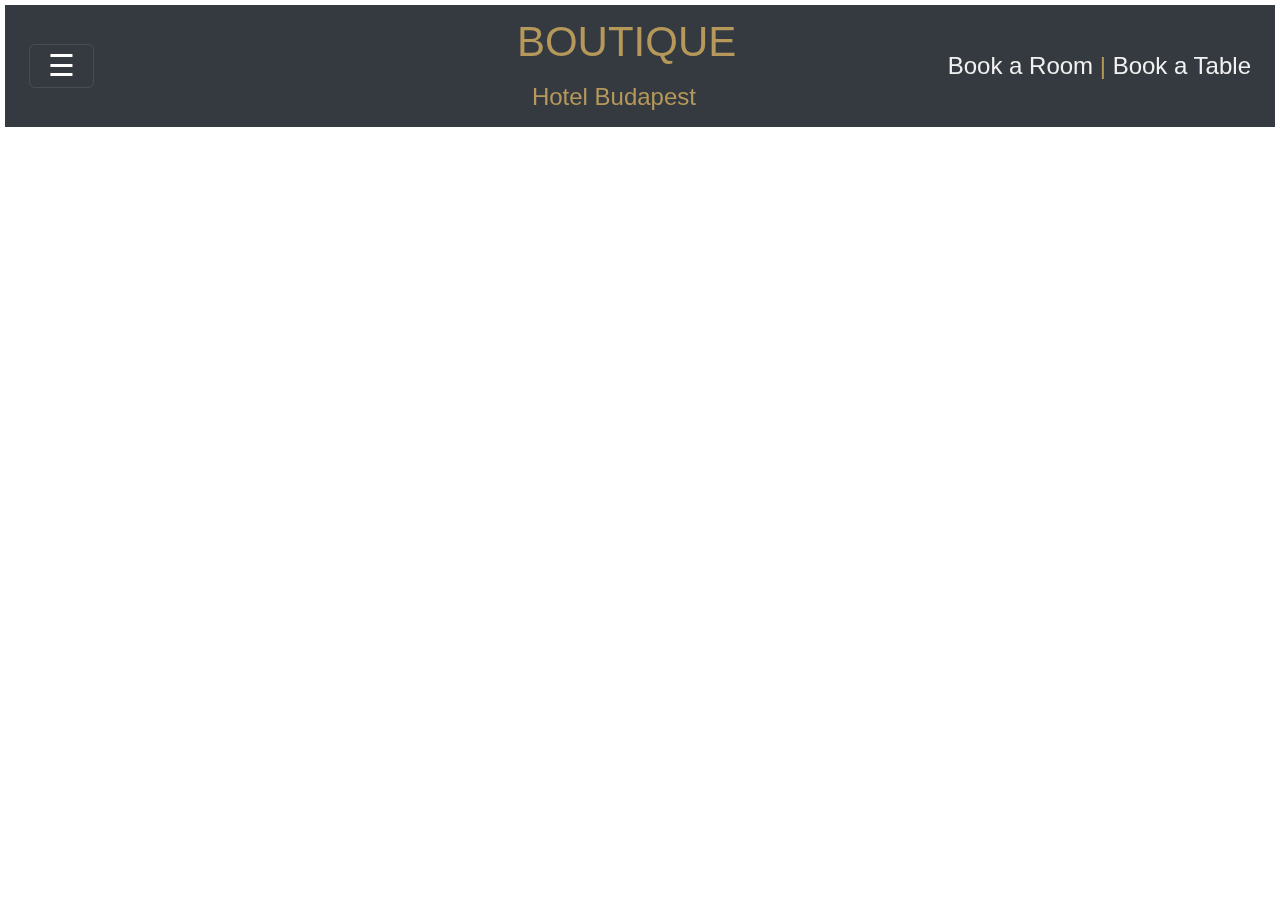
<file: index.html>
<!DOCTYPE html>
<html lang="en" dir="ltr">
  <head>
    <meta charset="utf-8">
    <meta name="viewport" content="width=device-width, initial-scale=1">
    <link rel="stylesheet" href="https://maxcdn.bootstrapcdn.com/bootstrap/4.0.0/css/bootstrap.min.css" integrity="sha384-Gn5384xqQ1aoWXA+058RXPxPg6fy4IWvTNh0E263XmFcJlSAwiGgFAW/dAiS6JXm" crossorigin="anonymous">
    <link rel="stylesheet" href="css/ind.css">
    <title></title>
  </head>
  <body>
  <video src="https://assets.mixkit.co/videos/preview/mixkit-quiet-evening-at-a-hotel-27640-large.mp4" autoplay loop playsinline muted></video>
  <div class="pos-f-t content">
    <div class="collapse bg bg-dark" id="navbarToggleExternalContent">
      <div class="p-4">
        <ul class="navbar-nav mr-auto" style="text-align:center;">
          <li class="nav-item">
            <a class="nav-link" href="index.html">HOME<span class="sr-only">(current)</span></a>
          </li>
          <li class="nav-item">
            <a class="nav-link" href="dining.html">DINING</a>
          </li>
          <li class="nav-item">
            <a class="nav-link" href="rooms.html">ROOMS</a>
          </li>
          <li class="nav-item">
            <a class="nav-link" href="spa.html">SPA</a>
          </li>
          <li class="nav-item">
            <a class="nav-link" href="services.html">SERVICES</a>
          </li>
          <li class="nav-item">
            <a class="nav-link" href="contact.html">CONTACT US</a>
          </li>
        </ul>
      </div>
    </div>
    <nav class="navbar navbar-dark bg bg-dark">
      <button class="navbar-toggler" style="color:white;" type="button" data-toggle="collapse" data-target="#navbarToggleExternalContent" aria-controls="navbarToggleExternalContent" aria-expanded="false" aria-label="Toggle navigation">
        <span>&#9776;</span>
      </button><br>
      <span style="color:#b5985a;"><h3>BOUTIQUE</h3> <h7 style="padding-left:15px;">Hotel Budapest</h7></span><h7><a href="rooms.html">Book a Room </a> | <a href="dining.html">Book a Table</a> </h7>
    </nav>

    <div class="intro">
	
      <p id="para">Boutique Hotel Budapest is a lovely hotel, in the heart of Budapest, within the triangle formed by the bustling pedestrian shopping street Vaci utca, the fascinating Central Market Hall and the Liberty Bridge.</p>
    </div>


    </div>
</div>



  <script src="https://code.jquery.com/jquery-3.2.1.slim.min.js" integrity="sha384-KJ3o2DKtIkvYIK3UENzmM7KCkRr/rE9/Qpg6aAZGJwFDMVNA/GpGFF93hXpG5KkN" crossorigin="anonymous"></script>
  <script src="https://cdnjs.cloudflare.com/ajax/libs/popper.js/1.12.9/umd/popper.min.js" integrity="sha384-ApNbgh9B+Y1QKtv3Rn7W3mgPxhU9K/ScQsAP7hUibX39j7fakFPskvXusvfa0b4Q" crossorigin="anonymous"></script>
  <script src="https://maxcdn.bootstrapcdn.com/bootstrap/4.0.0/js/bootstrap.min.js" integrity="sha384-JZR6Spejh4U02d8jOt6vLEHfe/JQGiRRSQQxSfFWpi1MquVdAyjUar5+76PVCmYl" crossorigin="anonymous"></script>
  </body>
</html>
</file>
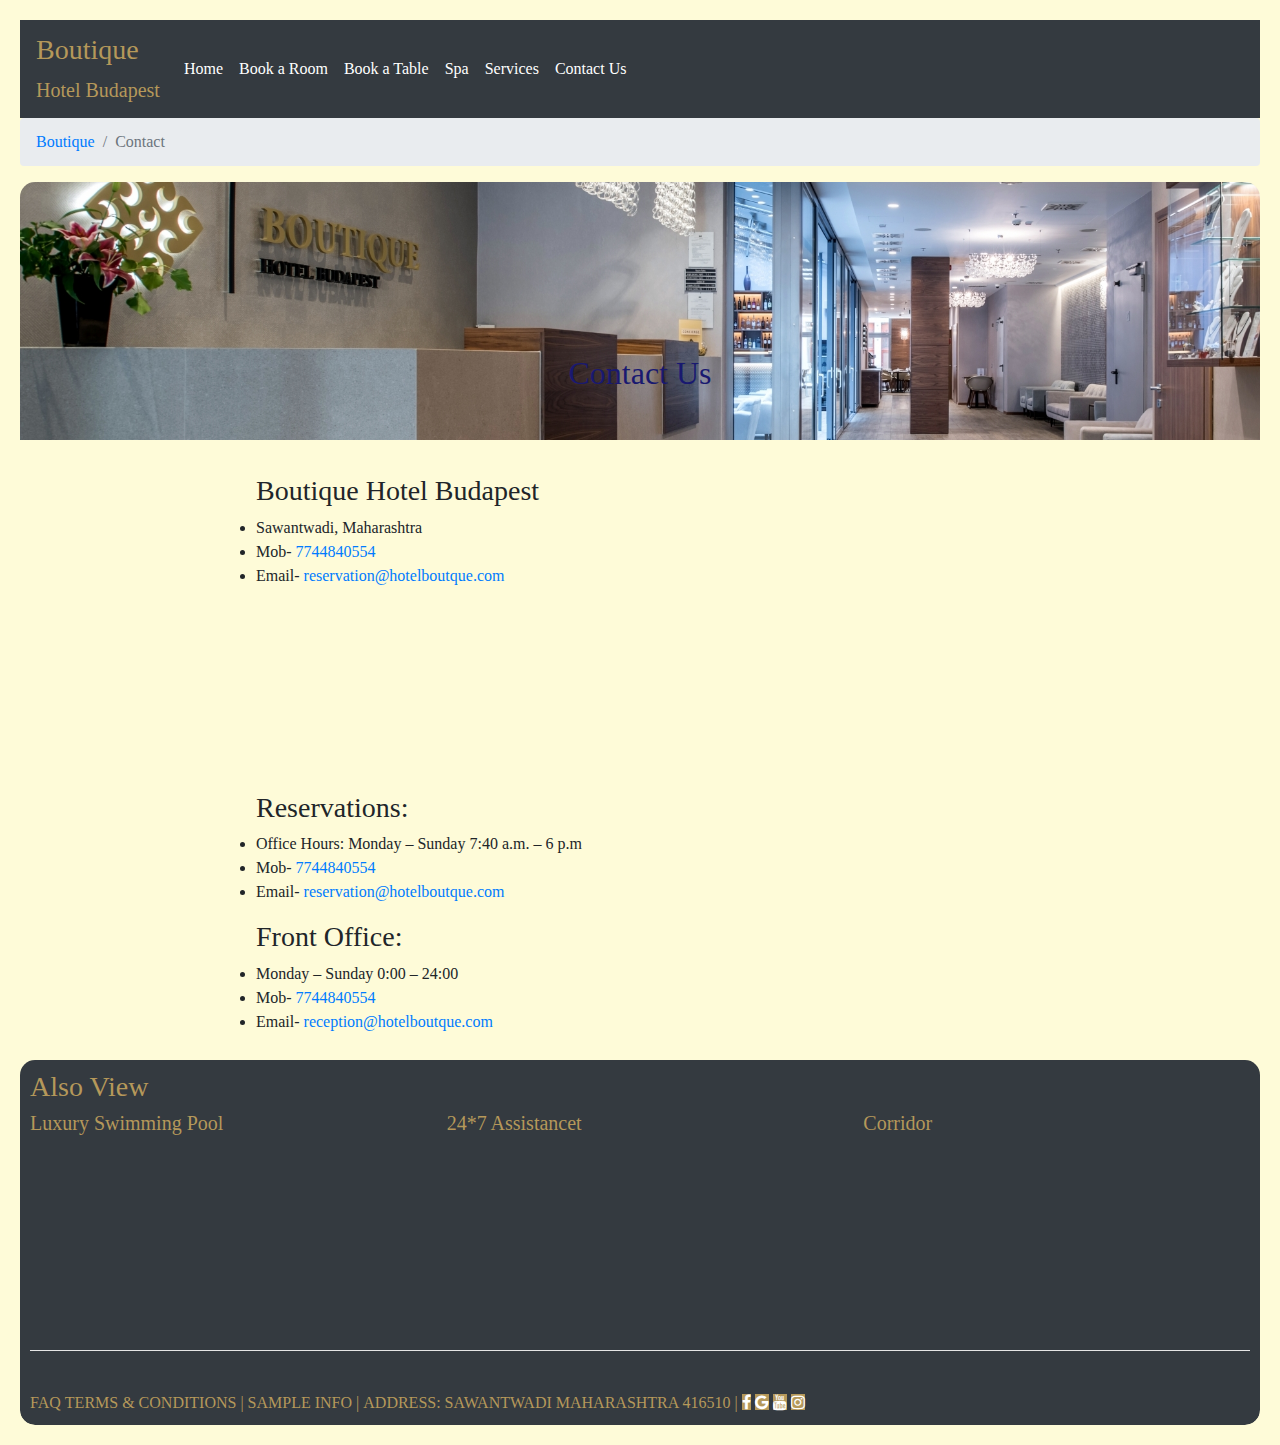
<file: contact.html>
<!DOCTYPE html>
<html lang="en" dir="ltr">
  <head>
    <meta charset="utf-8">
    <meta name="viewport" content="width=device-width, initial-scale=1">
    <link rel="stylesheet" href="https://maxcdn.bootstrapcdn.com/bootstrap/4.0.0/css/bootstrap.min.css" integrity="sha384-Gn5384xqQ1aoWXA+058RXPxPg6fy4IWvTNh0E263XmFcJlSAwiGgFAW/dAiS6JXm" crossorigin="anonymous">
    <link rel="stylesheet" href="css/style.css">
    <link rel="stylesheet" href="https://cdnjs.cloudflare.com/ajax/libs/font-awesome/4.7.0/css/font-awesome.min.css">
    <title></title>
  </head>
  <body style="background-color:#fefbd8;">

    <header class="sticky-top" style="background-color:#fefbd8;">
      <nav class="navbar navbar-expand-lg navbar-dark bg-dark">
        <a class="navbar-brand" style="color: #b5985a;" href="index.html"><h3>Boutique</h3><h7>Hotel Budapest</h7></a>
        <button class="navbar-toggler" type="button" data-toggle="collapse" data-target="#navbarNavAltMarkup" aria-controls="navbarNavAltMarkup" aria-expanded="false" aria-label="Toggle navigation">
          <span class="navbar-toggler-icon"></span>
        </button>

        <div class="collapse navbar-collapse" id="navbarNavAltMarkup">
          <div class="navbar-nav mr-auto bg-dark">
          	<a class="nav-item nav-link active" href="index.html">Home<span class="sr-only">(current)</span></a>
            <a class="nav-item nav-link active" href="rooms.html">Book a Room <span class="sr-only">(current)</span></a>
            <a class="nav-item nav-link active" href="dining.html">Book a Table <span class="sr-only">(current)</span></a>
            <a class="nav-item nav-link active" href="spa.html">Spa <span class="sr-only">(current)</span></a>
            <a class="nav-item nav-link active" href="services.html">Services <span class="sr-only">(current)</span></a>
            <a class="nav-item nav-link active" href="contact.html">Contact Us <span class="sr-only">(current)</span></a>
          </div>
        </div>
      </nav>

      <nav aria-label="breadcrumb bg-dark">
        <ol class="breadcrumb">
          <li class="breadcrumb-item"><a href="index.html">Boutique</a></li>
          <li class="breadcrumb-item active" aria-current="page">Contact</li>
        </ol>
      </nav>
    </header>



    <div class="carousel-inner">
      <div class="carousel-item active">
        <img class="d-block w-100" src="media/images/contact_banner.jpg" alt="First slide">
        <div class="carousel-caption d-none d-md-block">
          <h2 style="text-align:center;">Contact Us</h2>
        </div>
      </div>

      <br>

    <div class="content" style="background-color:#fefbd8;">
      <ul> <h3>Boutique Hotel Budapest</h3>
        <li>Sawantwadi, Maharashtra</li>
        <li>Mob- <a href="7744840554">7744840554</a></li>
        <li>Email- <a href="mailto:shivaninevgi15.sn@gmail.com">reservation@hotelboutque.com</a></li>
      </ul>
      <video src="https://assets.mixkit.co/videos/preview/mixkit-corridor-of-an-elegant-hotel-34613-large.mp4" alt="Bear" style="width:100%" autoplay loop playsinline muted></video>

      <ul> <h3>Reservations:</h3>
        <li>Office Hours: Monday – Sunday 7:40 a.m. – 6 p.m</li>
        <li>Mob- <a href="7744840554">7744840554</a></li>
        <li>Email- <a href="mailto:shivaninevgi15.sn@gmail.com">reservation@hotelboutque.com</a></li>
      </ul>


    <ul> <h3>Front Office:</h3>
      <li>Monday – Sunday 0:00 – 24:00</li>
      <li>Mob- <a href="7744840554">7744840554</a></li>
      <li>Email- <a href="mailto:shivaninevgi15.sn@gmail.com">reception@hotelboutque.com</a></li>
    </ul>
  </div>

    <footer class="justify-content-center bg-dark">
      <h3>Also View</h3>
      <div class="row" >
        <div class="col-sm-4">
              <h5 class="card-title">Luxury Swimming Pool</h5>
              <video src="https://assets.mixkit.co/videos/preview/mixkit-luxury-swimming-pool-4045-large.mp4" alt="Bear" style="width:100%" autoplay loop playsinline muted></video>
        </div>
        <div class="col-sm-4">
          <h5 class="card-title">24*7 Assistancet</h5>
              <video src="https://assets.mixkit.co/videos/preview/mixkit-receptionist-listens-to-a-client-at-the-reception-21670-large.mp4" alt="Bear" style="width:100%" autoplay loop playsinline muted></video>
        </div>
        <div class="col-sm-4">
          <h5 class="card-title">Corridor</h5>
              <video src="https://assets.mixkit.co/videos/preview/mixkit-corridor-of-an-elegant-hotel-34613-large.mp4" alt="Bear" style="width:100%" autoplay loop playsinline muted></video>
        </div>
      </div>

      <hr style="background-color:white">
      <br>
      <div id="fm">
        <p>FAQ</p>
        <p>TERMS & CONDITIONS |</p>
        <p>SAMPLE INFO |</p>
        <p>ADDRESS: SAWANTWADI MAHARASHTRA 416510 |</p>
        <P class="fa fa-facebook sm"></P>
        <P class="fa fa-google sm" ></P>
        <P class="fa fa-youtube sm"></P>
        <P class="fa fa-instagram sm"></P>
      </div>

        </footer>
    <script src="https://code.jquery.com/jquery-3.2.1.slim.min.js" integrity="sha384-KJ3o2DKtIkvYIK3UENzmM7KCkRr/rE9/Qpg6aAZGJwFDMVNA/GpGFF93hXpG5KkN" crossorigin="anonymous"></script>
    <script src="https://cdnjs.cloudflare.com/ajax/libs/popper.js/1.12.9/umd/popper.min.js" integrity="sha384-ApNbgh9B+Y1QKtv3Rn7W3mgPxhU9K/ScQsAP7hUibX39j7fakFPskvXusvfa0b4Q" crossorigin="anonymous"></script>
    <script src="https://maxcdn.bootstrapcdn.com/bootstrap/4.0.0/js/bootstrap.min.js" integrity="sha384-JZR6Spejh4U02d8jOt6vLEHfe/JQGiRRSQQxSfFWpi1MquVdAyjUar5+76PVCmYl" crossorigin="anonymous"></script>

  </body>
</html>
</file>
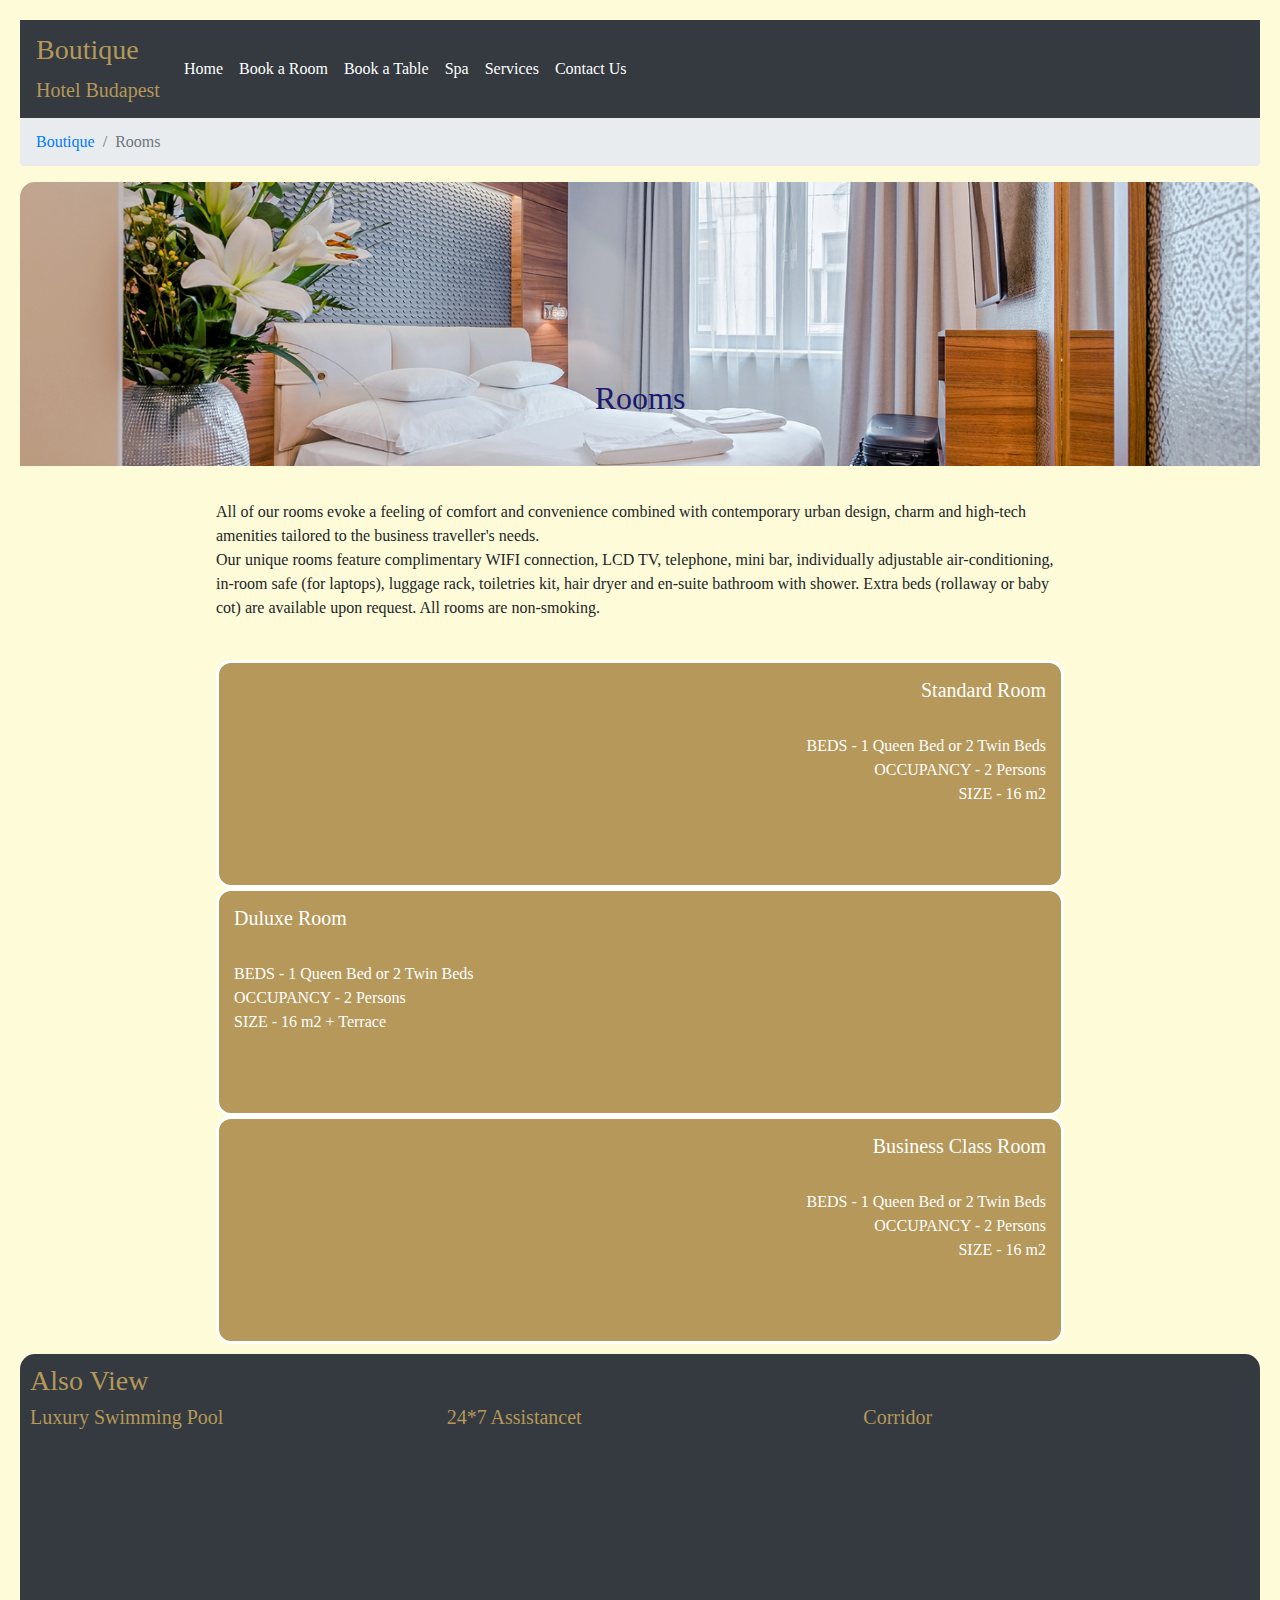
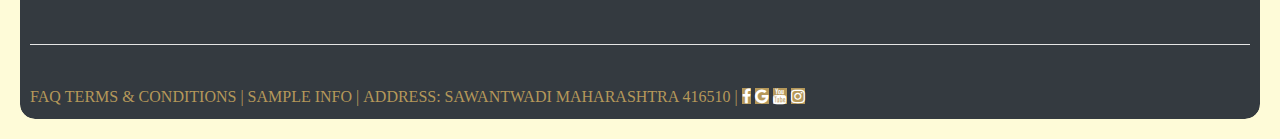
<file: rooms.html>
<!DOCTYPE html>
<html lang="en" dir="ltr">
  <head>
    <meta charset="utf-8">
    <meta name="viewport" content="width=device-width, initial-scale=1">
    <link rel="stylesheet" href="https://maxcdn.bootstrapcdn.com/bootstrap/4.0.0/css/bootstrap.min.css" integrity="sha384-Gn5384xqQ1aoWXA+058RXPxPg6fy4IWvTNh0E263XmFcJlSAwiGgFAW/dAiS6JXm" crossorigin="anonymous">
    <link rel="stylesheet" href="css/style.css">
    <link rel="stylesheet" href="https://cdnjs.cloudflare.com/ajax/libs/font-awesome/4.7.0/css/font-awesome.min.css">
    <title></title>
  </head>
  <body style="background-color:#fefbd8;">

    <header class="sticky-top" style="background-color:#fefbd8;">
      <nav class="navbar navbar-expand-lg navbar-dark bg-dark">
        <a class="navbar-brand" style="color: #b5985a;" href="#"><h3>Boutique</h3><h7>Hotel Budapest</h7></a>
        <button class="navbar-toggler" type="button" data-toggle="collapse" data-target="#navbarNavAltMarkup" aria-controls="navbarNavAltMarkup" aria-expanded="false" aria-label="Toggle navigation">
          <span class="navbar-toggler-icon"></span>
        </button>

        <div class="collapse navbar-collapse" id="navbarNavAltMarkup">
          <div class="navbar-nav mr-auto bg-dark">
          	<a class="nav-item nav-link active" href="index.html">Home<span class="sr-only">(current)</span></a>
            <a class="nav-item nav-link active" href="rooms.html">Book a Room <span class="sr-only">(current)</span></a>
            <a class="nav-item nav-link active" href="dining.html">Book a Table <span class="sr-only">(current)</span></a>
            <a class="nav-item nav-link active" href="spa.html">Spa <span class="sr-only">(current)</span></a>
            <a class="nav-item nav-link active" href="services.html">Services <span class="sr-only">(current)</span></a>
            <a class="nav-item nav-link active" href="contact.html">Contact Us <span class="sr-only">(current)</span></a>
          </div>
        </div>
      </nav>

      <nav aria-label="breadcrumb bg-dark">
        <ol class="breadcrumb">
          <li class="breadcrumb-item"><a href="index.html">Boutique</a></li>
          <li class="breadcrumb-item active" aria-current="page">Rooms</li>
        </ol>
      </nav>
    </header>



    <div class="carousel-inner">
      <div class="carousel-item active">
        <img class="d-block w-100" src="media/images/room_banner.jpg" alt="First slide">
        <div class="carousel-caption d-none d-md-block">
          <h2 style="text-align:center;">Rooms</h2>
        </div>
      </div>

      <br>

    <div class="content" style="background-color:#fefbd8;">
      <p>All of our rooms evoke a feeling of comfort and convenience combined with contemporary urban design, charm and high-tech amenities tailored to the business traveller's needs.<br>
      Our unique rooms feature complimentary WIFI connection, LCD TV, telephone, mini bar, individually adjustable air-conditioning, in-room safe (for laptops), luggage rack, toiletries kit, hair dryer and en-suite bathroom with shower. Extra beds (rollaway or baby cot) are available upon request. All rooms are non-smoking.<br>
      </p>
      <br>
      <div class="rc">
        <video src="https://assets.mixkit.co/videos/preview/mixkit-boutique-hotel-room-and-terrace-4047-large.mp4" alt="Bear" style="width:50%;float:left;" autoplay loop playsinline muted></video>
        <div style="text-align:right" class="data">
          <h5>Standard Room</h5><br>
          <p>BEDS -	1 Queen Bed or 2 Twin Beds <br> OCCUPANCY - 2 Persons <br> SIZE - 16 m2</p><br>
<form><script src="https://checkout.razorpay.com/v1/payment-button.js" data-payment_button_id="pl_GlDGA8EtOtz4cO" async> </script> </form>
        </div>
        <br>
      </div>

      <div class="rc">
        <video src="https://assets.mixkit.co/videos/preview/mixkit-beautifully-decorated-hotel-room-4030-large.mp4" alt="Bear" style="width:50%;float:right;" autoplay loop playsinline muted></video>
        <div class="data">
          <h5>Duluxe Room</h5><br>
            <p>BEDS -	1 Queen Bed or 2 Twin Beds <br> OCCUPANCY - 2 Persons <br> SIZE - 16 m2 + Terrace</p><br>
<form><script src="https://checkout.razorpay.com/v1/payment-button.js" data-payment_button_id="pl_GlDGA8EtOtz4cO" async> </script> </form>        </div>
        <br>
      </div>

      <div class="rc">
        <video src="https://assets.mixkit.co/videos/preview/mixkit-pan-shot-of-the-interior-of-a-hotel-room-4198-large.mp4" alt="Bear" style="width:50%; float:left;" autoplay loop playsinline muted></video>
        <div style="text-align:right" class="data">
          <h5>Business Class Room</h5><br>
            <p>BEDS -	1 Queen Bed or 2 Twin Beds <br> OCCUPANCY - 2 Persons <br> SIZE - 16 m2</p><br>
<form><script src="https://checkout.razorpay.com/v1/payment-button.js" data-payment_button_id="pl_GlDGA8EtOtz4cO" async> </script> </form>        </div>
        <br>
      </div>

</div>
    <footer class="justify-content-center bg-dark">
      <h3>Also View</h3>
      <div class="row" >
        <div class="col-sm-4">
          <h5 class="card-title">Luxury Swimming Pool</h5>
              <video src="https://assets.mixkit.co/videos/preview/mixkit-luxury-swimming-pool-4045-large.mp4" alt="Bear" style="width:100%" autoplay loop playsinline muted></video>
            </div>
        <div class="col-sm-4">
          <h5 class="card-title">24*7 Assistancet</h5>
              <video src="https://assets.mixkit.co/videos/preview/mixkit-receptionist-listens-to-a-client-at-the-reception-21670-large.mp4" alt="Bear" style="width:100%" autoplay loop playsinline muted></video>
          </div>
        <div class="col-sm-4">
          <h5 class="card-title">Corridor</h5>
              <video src="https://assets.mixkit.co/videos/preview/mixkit-corridor-of-an-elegant-hotel-34613-large.mp4" alt="Bear" style="width:100%" autoplay loop playsinline muted></video>
          </div>
      </div>
      <hr style="background-color:white">
      <br>
      <div id="fm">
        <p>FAQ</p>
        <p>TERMS & CONDITIONS |</p>
        <p>SAMPLE INFO |</p>
        <p>ADDRESS: SAWANTWADI MAHARASHTRA 416510 |</p>
        <P class="fa fa-facebook sm"></P>
        <P class="fa fa-google sm" ></P>
        <P class="fa fa-youtube sm"></P>
        <P class="fa fa-instagram sm"></P>
      </div>

        </footer>
    <script src="https://code.jquery.com/jquery-3.2.1.slim.min.js" integrity="sha384-KJ3o2DKtIkvYIK3UENzmM7KCkRr/rE9/Qpg6aAZGJwFDMVNA/GpGFF93hXpG5KkN" crossorigin="anonymous"></script>
    <script src="https://cdnjs.cloudflare.com/ajax/libs/popper.js/1.12.9/umd/popper.min.js" integrity="sha384-ApNbgh9B+Y1QKtv3Rn7W3mgPxhU9K/ScQsAP7hUibX39j7fakFPskvXusvfa0b4Q" crossorigin="anonymous"></script>
    <script src="https://maxcdn.bootstrapcdn.com/bootstrap/4.0.0/js/bootstrap.min.js" integrity="sha384-JZR6Spejh4U02d8jOt6vLEHfe/JQGiRRSQQxSfFWpi1MquVdAyjUar5+76PVCmYl" crossorigin="anonymous"></script>

  </body>
</html>
</file>
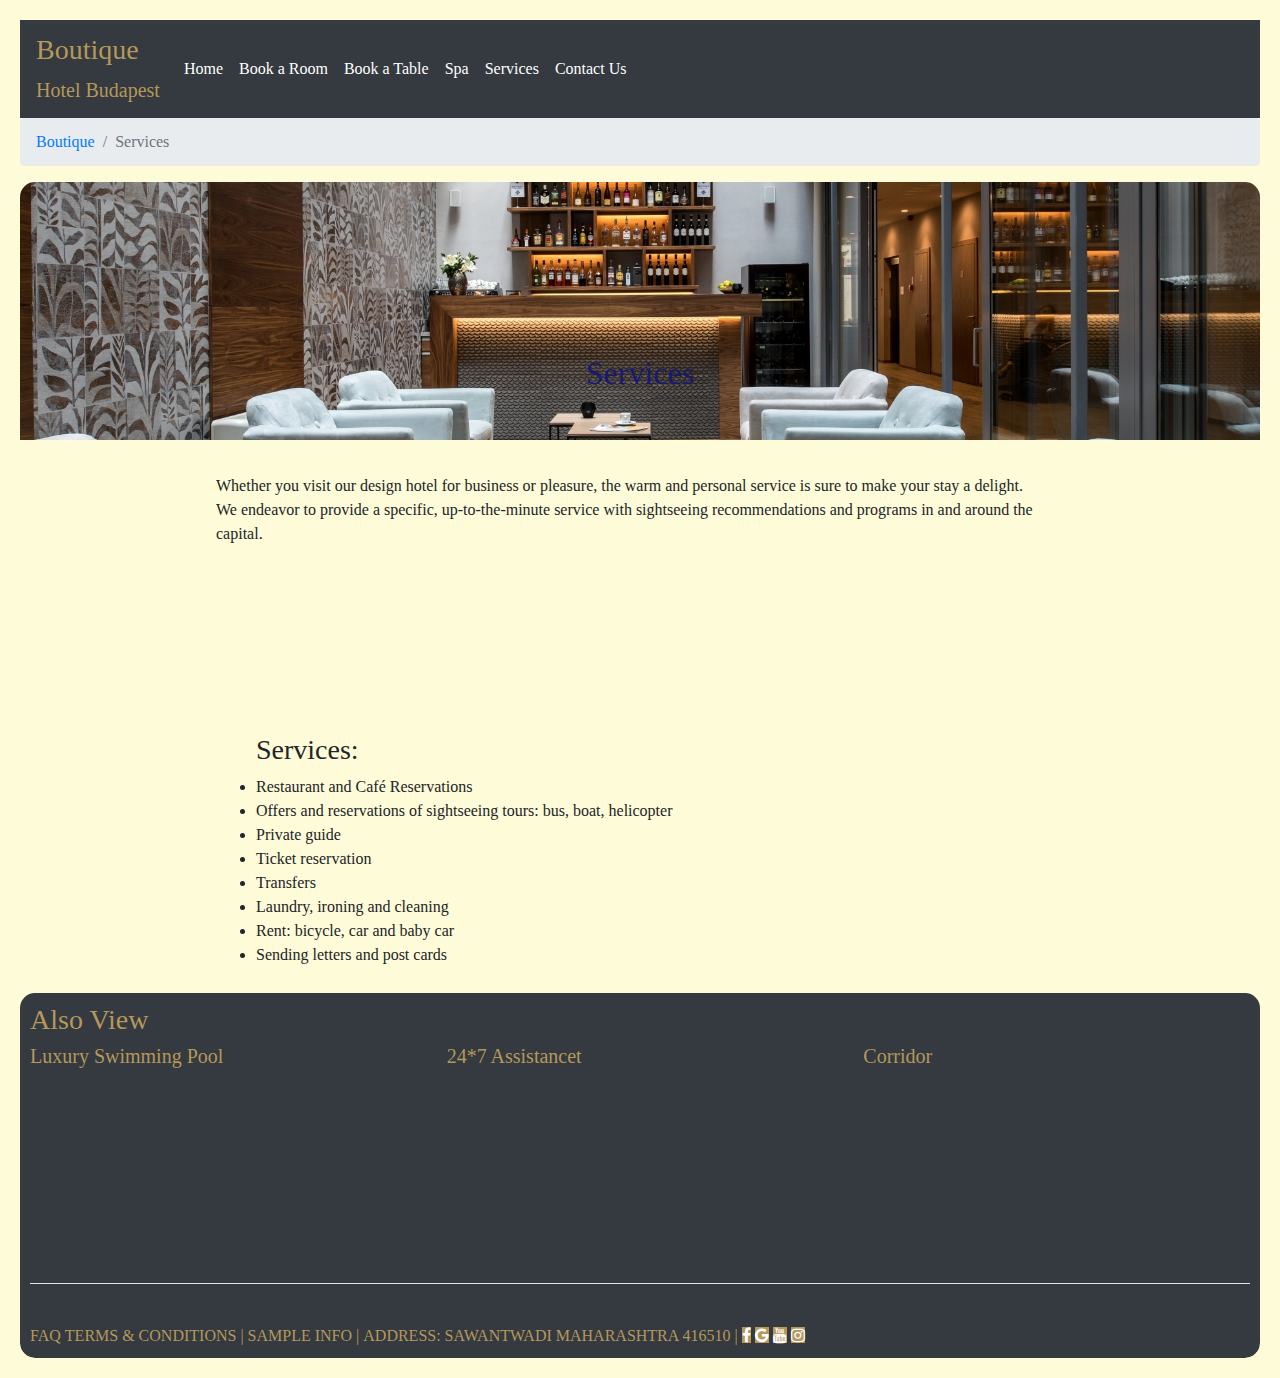
<file: services.html>
<!DOCTYPE html>
<html lang="en" dir="ltr">
  <head>
    <meta charset="utf-8">
    <meta name="viewport" content="width=device-width, initial-scale=1">
    <link rel="stylesheet" href="https://maxcdn.bootstrapcdn.com/bootstrap/4.0.0/css/bootstrap.min.css" integrity="sha384-Gn5384xqQ1aoWXA+058RXPxPg6fy4IWvTNh0E263XmFcJlSAwiGgFAW/dAiS6JXm" crossorigin="anonymous">
    <link rel="stylesheet" href="css/style.css">
    <link rel="stylesheet" href="https://cdnjs.cloudflare.com/ajax/libs/font-awesome/4.7.0/css/font-awesome.min.css">
    <title></title>
  </head>
  <body style="background-color:#fefbd8;">

    <header class="sticky-top" style="background-color:#fefbd8;">
      <nav class="navbar navbar-expand-lg navbar-dark bg-dark">
        <a class="navbar-brand" style="color: #b5985a;" href="#"><h3>Boutique</h3><h7>Hotel Budapest</h7></a>
        <button class="navbar-toggler" type="button" data-toggle="collapse" data-target="#navbarNavAltMarkup" aria-controls="navbarNavAltMarkup" aria-expanded="false" aria-label="Toggle navigation">
          <span class="navbar-toggler-icon"></span>
        </button>

        <div class="collapse navbar-collapse" id="navbarNavAltMarkup">
          <div class="navbar-nav mr-auto bg-dark">
          	<a class="nav-item nav-link active" href="index.html">Home<span class="sr-only">(current)</span></a>
            <a class="nav-item nav-link active" href="rooms.html">Book a Room <span class="sr-only">(current)</span></a>
            <a class="nav-item nav-link active" href="dining.html">Book a Table <span class="sr-only">(current)</span></a>
            <a class="nav-item nav-link active" href="spa.html">Spa <span class="sr-only">(current)</span></a>
            <a class="nav-item nav-link active" href="services.html">Services <span class="sr-only">(current)</span></a>
            <a class="nav-item nav-link active" href="contact.html">Contact Us <span class="sr-only">(current)</span></a>
          </div>
        </div>
      </nav>

      <nav aria-label="breadcrumb bg-dark">
        <ol class="breadcrumb">
          <li class="breadcrumb-item"><a href="index.html">Boutique</a></li>
          <li class="breadcrumb-item active" aria-current="page">Services</li>
        </ol>
      </nav>
    </header>



    <div class="carousel-inner">
      <div class="carousel-item active">
        <img class="d-block w-100" src="media/images/services_banner.jpg" alt="First slide">
        <div class="carousel-caption d-none d-md-block">
          <h2 style="text-align:center;">Services</h2>
        </div>
      </div>

      <br>

    <div class="content" style="background-color:#fefbd8;">
      Whether you visit our design hotel for business or pleasure, the warm and personal service is sure to make your stay a delight.<br>
      We endeavor to provide a specific, up-to-the-minute service with sightseeing recommendations and programs in and around the capital.
      <br>
      <video src="https://assets.mixkit.co/videos/preview/mixkit-corridor-of-an-elegant-hotel-34613-large.mp4" alt="Bear" style="width:100%" autoplay loop playsinline muted></video>
      <ul> <h3>Services:</h3>
        <li>Restaurant and Café Reservations</li>
        <li>Offers and reservations of sightseeing tours: bus, boat, helicopter</li>
        <li>Private guide</li>
        <li>Ticket reservation</li>
        <li>Transfers</li>
        <li>Laundry, ironing and cleaning</li>
        <li>Rent: bicycle, car and baby car</li>
        <li>Sending letters and post cards</li>
      </ul>

    </div>

    <footer class="justify-content-center bg-dark">
      <h3>Also View</h3>
      <div class="row" >
        <div class="col-sm-4">
              <h5 class="card-title">Luxury Swimming Pool</h5>
              <video src="https://assets.mixkit.co/videos/preview/mixkit-luxury-swimming-pool-4045-large.mp4" alt="Bear" style="width:100%" autoplay loop playsinline muted></video>
          </div>
        <div class="col-sm-4">
            <h5 class="card-title">24*7 Assistancet</h5>
              <video src="https://assets.mixkit.co/videos/preview/mixkit-receptionist-listens-to-a-client-at-the-reception-21670-large.mp4" alt="Bear" style="width:100%" autoplay loop playsinline muted></video>
            </div>
        <div class="col-sm-4">
            <h5 class="card-title">Corridor</h5>
              <video src="https://assets.mixkit.co/videos/preview/mixkit-corridor-of-an-elegant-hotel-34613-large.mp4" alt="Bear" style="width:100%" autoplay loop playsinline muted></video>
            </div>
      </div>

      <hr style="background-color:white">
      <br>
      <div id="fm">
        <p>FAQ</p>
        <p>TERMS & CONDITIONS |</p>
        <p>SAMPLE INFO |</p>
        <p>ADDRESS: SAWANTWADI MAHARASHTRA 416510 |</p>
        <P class="fa fa-facebook sm"></P>
        <P class="fa fa-google sm" ></P>
        <P class="fa fa-youtube sm"></P>
        <P class="fa fa-instagram sm"></P>
      </div>

        </footer>
    <script src="https://code.jquery.com/jquery-3.2.1.slim.min.js" integrity="sha384-KJ3o2DKtIkvYIK3UENzmM7KCkRr/rE9/Qpg6aAZGJwFDMVNA/GpGFF93hXpG5KkN" crossorigin="anonymous"></script>
    <script src="https://cdnjs.cloudflare.com/ajax/libs/popper.js/1.12.9/umd/popper.min.js" integrity="sha384-ApNbgh9B+Y1QKtv3Rn7W3mgPxhU9K/ScQsAP7hUibX39j7fakFPskvXusvfa0b4Q" crossorigin="anonymous"></script>
    <script src="https://maxcdn.bootstrapcdn.com/bootstrap/4.0.0/js/bootstrap.min.js" integrity="sha384-JZR6Spejh4U02d8jOt6vLEHfe/JQGiRRSQQxSfFWpi1MquVdAyjUar5+76PVCmYl" crossorigin="anonymous"></script>

  </body>
</html>
</file>
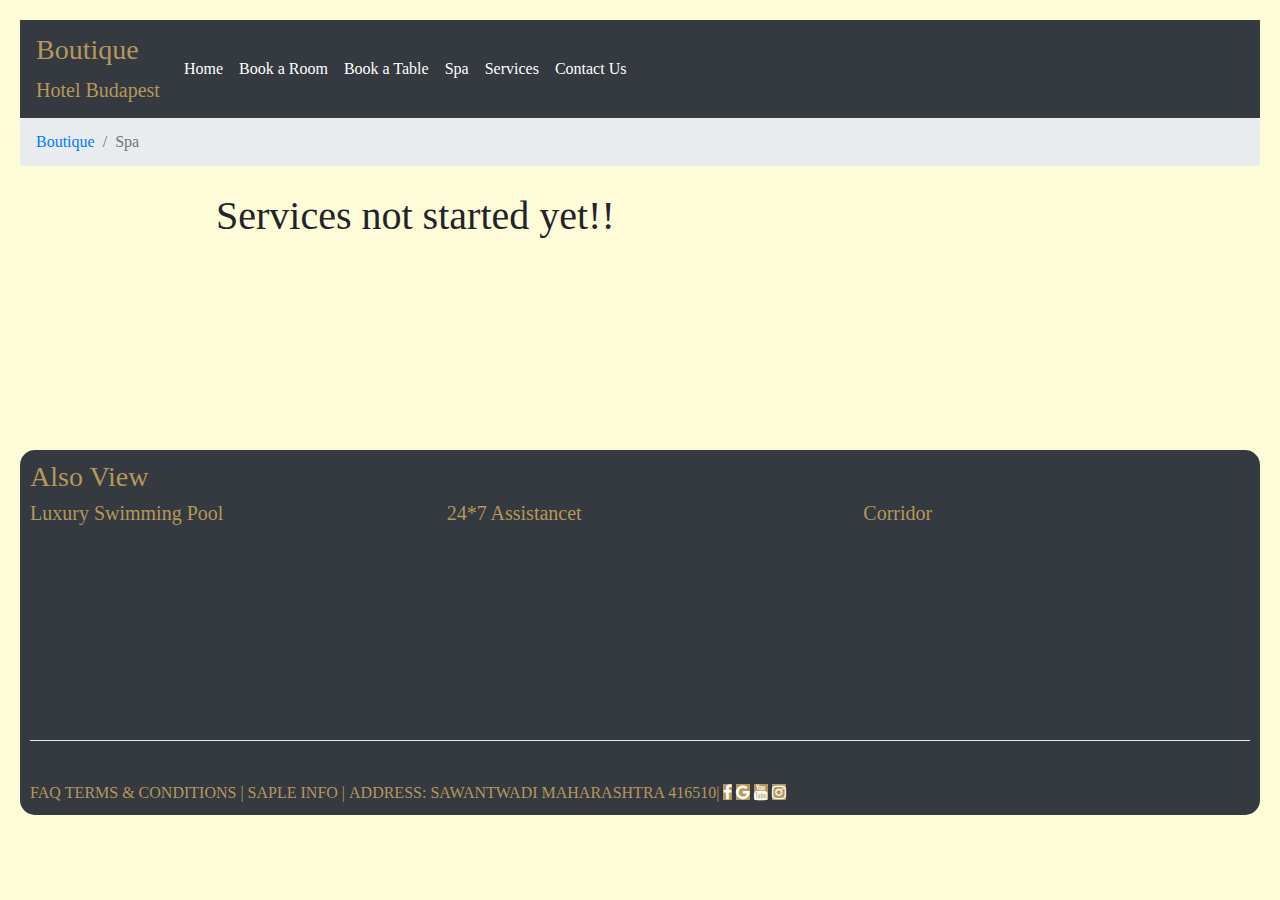
<file: spa.html>
<!DOCTYPE html>
<html lang="en" dir="ltr">
  <head>
    <meta charset="utf-8">
    <meta name="viewport" content="width=device-width, initial-scale=1">
    <link rel="stylesheet" href="https://maxcdn.bootstrapcdn.com/bootstrap/4.0.0/css/bootstrap.min.css" integrity="sha384-Gn5384xqQ1aoWXA+058RXPxPg6fy4IWvTNh0E263XmFcJlSAwiGgFAW/dAiS6JXm" crossorigin="anonymous">
    <link rel="stylesheet" href="css/style.css">
    <link rel="stylesheet" href="https://cdnjs.cloudflare.com/ajax/libs/font-awesome/4.7.0/css/font-awesome.min.css">
    <title></title>
  </head>
  <body style="background-color:#fefbd8;">

    <header class="sticky-top" style="background-color:#fefbd8;">
      <nav class="navbar navbar-expand-lg navbar-dark bg-dark">
        <a class="navbar-brand" style="color: #b5985a;" href="#"><h3>Boutique</h3><h7>Hotel Budapest</h7></a>
        <button class="navbar-toggler" type="button" data-toggle="collapse" data-target="#navbarNavAltMarkup" aria-controls="navbarNavAltMarkup" aria-expanded="false" aria-label="Toggle navigation">
          <span class="navbar-toggler-icon"></span>
        </button>

        <div class="collapse navbar-collapse" id="navbarNavAltMarkup">
          <div class="navbar-nav mr-auto bg-dark">
          	<a class="nav-item nav-link active" href="index.html">Home<span class="sr-only">(current)</span></a>
            <a class="nav-item nav-link active" href="rooms.html">Book a Room <span class="sr-only">(current)</span></a>
            <a class="nav-item nav-link active" href="dining.html">Book a Table <span class="sr-only">(current)</span></a>
            <a class="nav-item nav-link active" href="spa.html">Spa <span class="sr-only">(current)</span></a>
            <a class="nav-item nav-link active" href="services.html">Services <span class="sr-only">(current)</span></a>
            <a class="nav-item nav-link active" href="contact.html">Contact Us <span class="sr-only">(current)</span></a>
          </div>
        </div>
      </nav>

      <nav aria-label="breadcrumb bg-dark">
        <ol class="breadcrumb">
          <li class="breadcrumb-item"><a href="index.html">Boutique</a></li>
          <li class="breadcrumb-item active" aria-current="page">Spa</li>
        </ol>
      </nav>
    </header>

    <div class="content" style="background-color:#fefbd8;">
<h1 >Services not started yet!!</h1><br><br><br><br><br><br><br><br>
    </div>

    <footer class="justify-content-center bg-dark">
      <h3>Also View</h3>
      <div class="row" >
        <div class="col-sm-4">
              <h5 class="card-title">Luxury Swimming Pool</h5>
              <video src="https://assets.mixkit.co/videos/preview/mixkit-luxury-swimming-pool-4045-large.mp4" alt="Bear" style="width:100%" autoplay loop playsinline muted></video>
          </div>
        <div class="col-sm-4">
            <h5 class="card-title">24*7 Assistancet</h5>
              <video src="https://assets.mixkit.co/videos/preview/mixkit-receptionist-listens-to-a-client-at-the-reception-21670-large.mp4" alt="Bear" style="width:100%" autoplay loop playsinline muted></video>
            </div>
        <div class="col-sm-4">
            <h5 class="card-title">Corridor</h5>
              <video src="https://assets.mixkit.co/videos/preview/mixkit-corridor-of-an-elegant-hotel-34613-large.mp4" alt="Bear" style="width:100%" autoplay loop playsinline muted></video>
            </div>
      </div>

      <hr style="background-color:white">
      <br>
      <div id="fm">
        <p>FAQ</p>
        <p>TERMS & CONDITIONS |</p>
        <p>SAPLE INFO |</p>
        <p>ADDRESS: SAWANTWADI MAHARASHTRA 416510|</p>
        <P class="fa fa-facebook sm"></P>
        <P class="fa fa-google sm" ></P>
        <P class="fa fa-youtube sm"></P>
        <P class="fa fa-instagram sm"></P>
      </div>

        </footer>
    <script src="https://code.jquery.com/jquery-3.2.1.slim.min.js" integrity="sha384-KJ3o2DKtIkvYIK3UENzmM7KCkRr/rE9/Qpg6aAZGJwFDMVNA/GpGFF93hXpG5KkN" crossorigin="anonymous"></script>
    <script src="https://cdnjs.cloudflare.com/ajax/libs/popper.js/1.12.9/umd/popper.min.js" integrity="sha384-ApNbgh9B+Y1QKtv3Rn7W3mgPxhU9K/ScQsAP7hUibX39j7fakFPskvXusvfa0b4Q" crossorigin="anonymous"></script>
    <script src="https://maxcdn.bootstrapcdn.com/bootstrap/4.0.0/js/bootstrap.min.js" integrity="sha384-JZR6Spejh4U02d8jOt6vLEHfe/JQGiRRSQQxSfFWpi1MquVdAyjUar5+76PVCmYl" crossorigin="anonymous"></script>

  </body>
</html>
</file>
<file: css/ind.css>
video {
  object-fit: cover;
  width: 100vw;
  height: 100vh;
  position: fixed;
  top: 0;
  left: 0;
}

html, body {
  height: 100%;
}
html {
  font-family: -apple-system, BlinkMacSystemFont, "Segoe UI", Roboto, Helvetica, Arial, sans-serif, "Apple Color Emoji", "Segoe UI Emoji", "Segoe UI Symbol";
  font-size: 150%;
  line-height: 1.4;
}
body {
  margin: 0;

}
.content {
  position: fixed;
  width: 100%;
  padding: 5px;
      color: #b5985a;
}
.intro{
  padding:10% 15% 25% 15%;
  text-align: justify;
}
.bg{
    background: #f1f1f1;
}
#para{
  color:white;
  padding: 50px;
}
a{
	color:#f1f1f1;
}
</file>
<file: css/style.css>
* {
  box-sizing: border-box;
  font-family: 'Brush Script MT', cursive;
}

body {
  background-color: #f1f1f1;
  padding: 20px;
  font-family: Arial;
}

.content {

  padding: 10px;
  margin-left:15%;
  margin-right:15%;
}
 footer{

   color:#b5985a;
   padding: 10px;
   border-radius: 15px;
 }

.row{
color: #b5985a;
}
.sm{
  background: #3B5998;
  color: white;
  background-color: #b5985a;
}
div#fm p {
  display:inline;
}

.carousel-inner{
   border-radius: 15px;
}
.card{
  color:#b5985a;
}
.rc{
  border:3px solid;
  border-radius: 15px;
  background-color: #b5985a;
  color: white;
}
.data{
  padding: 15px;
}
video{
    padding: 15px;
    border-radius: 15px;
}
.carousel-caption {
    color:MidnightBlue;
    
}
</file>
